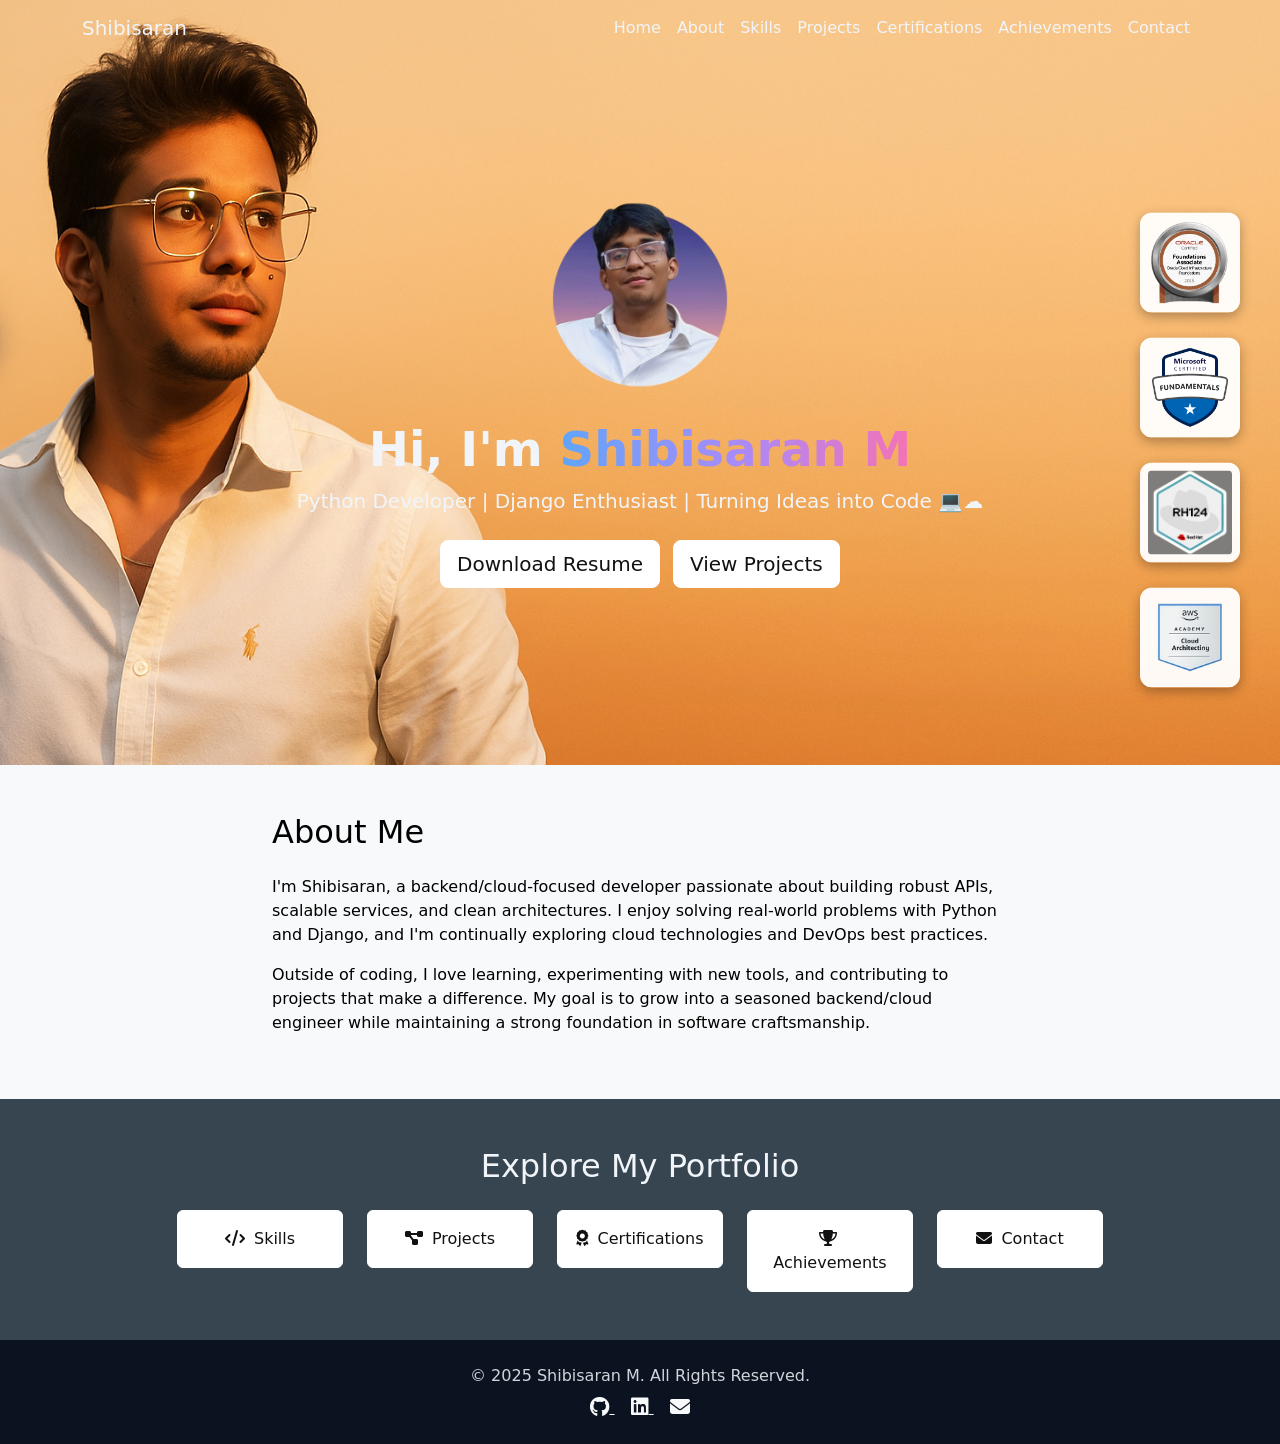
<file: index.html>
<!doctype html>
<html lang="en">
  <head>
    <meta charset="utf-8">
    <meta name="viewport" content="width=device-width, initial-scale=1">
    <meta name="description" content="Shibisaran M - Python Developer | Django Enthusiast | Portfolio">
    <meta property="og:title" content="Shibisaran | Portfolio">
    <meta property="og:description" content="Python Developer | Django Enthusiast | Turning Ideas into Code">
    <title>Shibisaran | Portfolio - Home</title>
    <link rel="icon" type="image/png" href="images/favicon.png">
    <link href="https://cdn.jsdelivr.net/npm/bootstrap@5.3.3/dist/css/bootstrap.min.css" rel="stylesheet">
    <link rel="stylesheet" href="https://cdnjs.cloudflare.com/ajax/libs/font-awesome/6.6.0/css/all.min.css">
    <link rel="stylesheet" href="css/style.css">
  </head>
  <body>
    <nav class="navbar navbar-expand-lg navbar-dark navbar-transparent fixed-top">
      <div class="container">
        <a class="navbar-brand" href="index.html">Shibisaran</a>
        <button class="navbar-toggler" type="button" data-bs-toggle="collapse" data-bs-target="#navbarNav">
          <span class="navbar-toggler-icon"></span>
        </button>
        <div class="collapse navbar-collapse" id="navbarNav">
          <ul class="navbar-nav ms-auto">
            <li class="nav-item"><a class="nav-link" href="index.html">Home</a></li>
            <li class="nav-item"><a class="nav-link" href="index.html#about">About</a></li>
            <li class="nav-item"><a class="nav-link" href="skills.html">Skills</a></li>
            <li class="nav-item"><a class="nav-link" href="projects.html">Projects</a></li>
            <li class="nav-item"><a class="nav-link" href="certifications.html">Certifications</a></li>
            <li class="nav-item"><a class="nav-link" href="achievements.html">Achievements</a></li>
            <li class="nav-item"><a class="nav-link" href="contact.html">Contact</a></li>
          </ul>
        </div>
      </div>
    </nav>

    <main>
      <!-- Floating Certification Images in Right Side - Zigzag Pattern -->
      <div class="floating-certifications">
        <div class="floating-cert-item floating-cert-1">
          <img src="images/cert-oci.png" alt="OCI" class="floating-cert-img" title="OCI - Oracle">
        </div>
        <div class="floating-cert-item floating-cert-2">
          <img src="images/cert-azure.png" alt="Azure AI-900" class="floating-cert-img" title="Azure AI-900 - Microsoft">
        </div>
        <div class="floating-cert-item floating-cert-3">
          <img src="images/cert-redhat.png" alt="Red Hat RH124" class="floating-cert-img" title="Red Hat RH124 - Red Hat">
        </div>
        <div class="floating-cert-item floating-cert-4">
          <img src="images/cert-aws.png" alt="AWS Cloud Migration" class="floating-cert-img" title="AWS Cloud Migration - AWS">
        </div>
      </div>

      <section class="hero-section d-flex align-items-center">
        <div class="container text-center">
          <img src="images/profile.png" alt="Profile" class="profile-pic mb-4">
          <h1 class="display-5 fw-bold">Hi, I'm <span class="gradient-text">Shibisaran M</span></h1>
          <p class="lead">Python Developer | Django Enthusiast | Turning Ideas into Code 💻☁️</p>
          <div class="mt-4">
            <a href="images/Shibisaran_Resume.pdf" class="btn btn-primary btn-lg me-2" download>Download Resume</a>
            <a href="projects.html" class="btn btn-outline-light btn-lg">View Projects</a>
          </div>
        </div>
      </section>

      <section id="about" class="py-5 bg-light section-fade in-view">
        <div class="container">
          <div class="row justify-content-center">
            <div class="col-lg-8">
              <h2 class="mb-4">About Me</h2>
              <p>
                I'm Shibisaran, a backend/cloud-focused developer passionate about building robust APIs,
                scalable services, and clean architectures. I enjoy solving real-world problems with
                Python and Django, and I'm continually exploring cloud technologies and DevOps
                best practices.
              </p>
              <p>
                Outside of coding, I love learning, experimenting with new tools, and contributing to
                projects that make a difference. My goal is to grow into a seasoned backend/cloud
                engineer while maintaining a strong foundation in software craftsmanship.
              </p>
            </div>
          </div>
        </div>
      </section>

      <section class="py-5 explore-links">
        <div class="container">
          <h2 class="mb-4 text-center">Explore My Portfolio</h2>
          <div class="row g-3 g-md-4 justify-content-center text-center">
            <div class="col-6 col-md-4 col-lg-2">
              <a href="skills.html" class="btn w-100 btn-outline-primary py-3">
                <i class="fa-solid fa-code me-1"></i> Skills
              </a>
            </div>
            <div class="col-6 col-md-4 col-lg-2">
              <a href="projects.html" class="btn w-100 btn-outline-primary py-3">
                <i class="fa-solid fa-diagram-project me-1"></i> Projects
              </a>
            </div>
            <div class="col-6 col-md-4 col-lg-2">
              <a href="certifications.html" class="btn w-100 btn-outline-primary py-3">
                <i class="fa-solid fa-award me-1"></i> Certifications
              </a>
            </div>
            <div class="col-6 col-md-4 col-lg-2">
              <a href="achievements.html" class="btn w-100 btn-outline-primary py-3">
                <i class="fa-solid fa-trophy me-1"></i> Achievements
              </a>
            </div>
            <div class="col-6 col-md-4 col-lg-2">
              <a href="contact.html" class="btn w-100 btn-outline-primary py-3">
                <i class="fa-solid fa-envelope me-1"></i> Contact
              </a>
            </div>
          </div>
        </div>
      </section>
    </main>

    <footer class="py-4">
      <div class="container text-center">
        <p class="mb-2">© 2025 Shibisaran M. All Rights Reserved.</p>
        <div class="social-links">
          <a href="https://github.com/Shibisaran" target="_blank" rel="noopener" class="text-light me-3">
            <i class="fab fa-github fa-lg"></i>
          </a>
          <a href="https://www.linkedin.com/in/shibisaran-m-035492213/" target="_blank" rel="noopener" class="text-light me-3">
            <i class="fab fa-linkedin fa-lg"></i>
          </a>
          <a href="mailto:shibisaran1@gmail.com" class="text-light">
            <i class="fas fa-envelope fa-lg"></i>
          </a>
        </div>
      </div>
    </footer>

    <button class="back-to-top btn btn-primary" id="backToTop" aria-label="Back to top">
      <i class="fas fa-arrow-up"></i>
    </button>

    <script src="https://cdn.jsdelivr.net/npm/bootstrap@5.3.3/dist/js/bootstrap.bundle.min.js"></script>
    <script src="js/main.js"></script>
  </body>
</html>
</file>
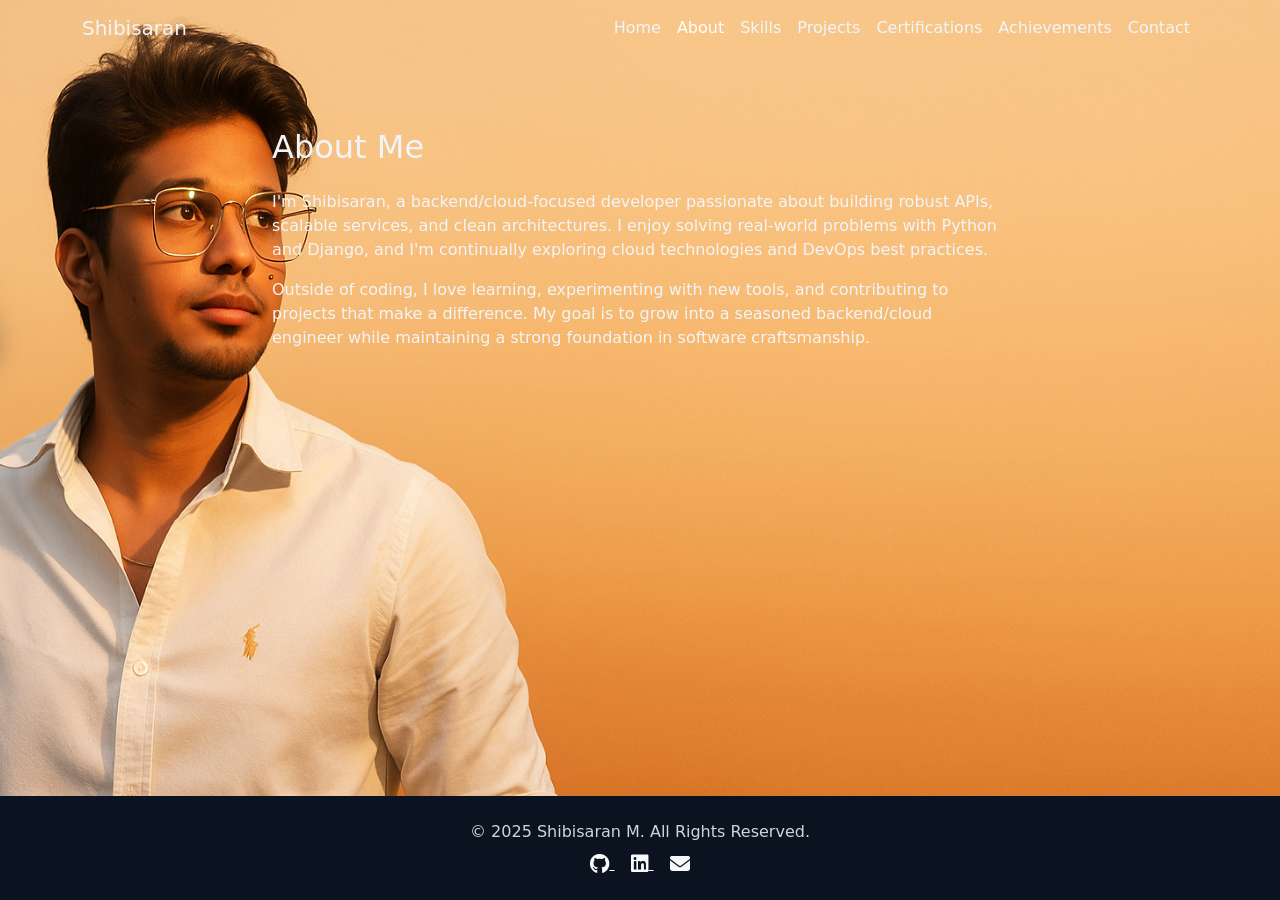
<file: about.html>
<!doctype html>
<html lang="en">
  <head>
    <meta charset="utf-8">
    <meta name="viewport" content="width=device-width, initial-scale=1">
    <title>Shibisaran | Portfolio - About</title>
    <link rel="icon" type="image/png" href="images/favicon.png">
    <link href="https://cdn.jsdelivr.net/npm/bootstrap@5.3.3/dist/css/bootstrap.min.css" rel="stylesheet">
    <link rel="stylesheet" href="https://cdnjs.cloudflare.com/ajax/libs/font-awesome/6.6.0/css/all.min.css">
    <link rel="stylesheet" href="css/style.css">
  </head>
  <body>
    <nav class="navbar navbar-expand-lg navbar-dark navbar-transparent fixed-top">
      <div class="container">
        <a class="navbar-brand" href="index.html">Shibisaran</a>
        <button class="navbar-toggler" type="button" data-bs-toggle="collapse" data-bs-target="#navbarNav">
          <span class="navbar-toggler-icon"></span>
        </button>
        <div class="collapse navbar-collapse" id="navbarNav">
          <ul class="navbar-nav ms-auto">
            <li class="nav-item"><a class="nav-link" href="index.html">Home</a></li>
            <li class="nav-item"><a class="nav-link active" href="about.html">About</a></li>
            <li class="nav-item"><a class="nav-link" href="skills.html">Skills</a></li>
            <li class="nav-item"><a class="nav-link" href="projects.html">Projects</a></li>
            <li class="nav-item"><a class="nav-link" href="certifications.html">Certifications</a></li>
            <li class="nav-item"><a class="nav-link" href="achievements.html">Achievements</a></li>
            <li class="nav-item"><a class="nav-link" href="contact.html">Contact</a></li>
          </ul>
        </div>
      </div>
    </nav>

    <main>
      <div class="container py-5" style="margin-top: 80px;">
        <div class="row justify-content-center">
          <div class="col-lg-8">
            <h2 class="mb-4">About Me</h2>
            <p>
              I'm Shibisaran, a backend/cloud-focused developer passionate about building robust APIs,
              scalable services, and clean architectures. I enjoy solving real-world problems with Python
              and Django, and I'm continually exploring cloud technologies and DevOps best practices.
            </p>
            <p>
              Outside of coding, I love learning, experimenting with new tools, and contributing to
              projects that make a difference. My goal is to grow into a seasoned backend/cloud engineer
              while maintaining a strong foundation in software craftsmanship.
            </p>
          </div>
        </div>
      </div>
    </main>

    <footer class="py-4">
      <div class="container text-center">
        <p class="mb-2">© 2025 Shibisaran M. All Rights Reserved.</p>
        <div class="social-links">
          <a href="https://github.com/Shibisaran" target="_blank" rel="noopener" class="text-light me-3">
            <i class="fab fa-github fa-lg"></i>
          </a>
          <a href="https://www.linkedin.com/in/shibisaran-m-035492213/" target="_blank" rel="noopener" class="text-light me-3">
            <i class="fab fa-linkedin fa-lg"></i>
          </a>
          <a href="mailto:shibisaran1@gmail.com" class="text-light">
            <i class="fas fa-envelope fa-lg"></i>
          </a>
        </div>
      </div>
    </footer>

    <button class="back-to-top btn btn-primary" id="backToTop" aria-label="Back to top">
      <i class="fas fa-arrow-up"></i>
    </button>

    <script src="https://cdn.jsdelivr.net/npm/bootstrap@5.3.3/dist/js/bootstrap.bundle.min.js"></script>
    <script src="js/main.js"></script>
  </body>
</html>
</file>
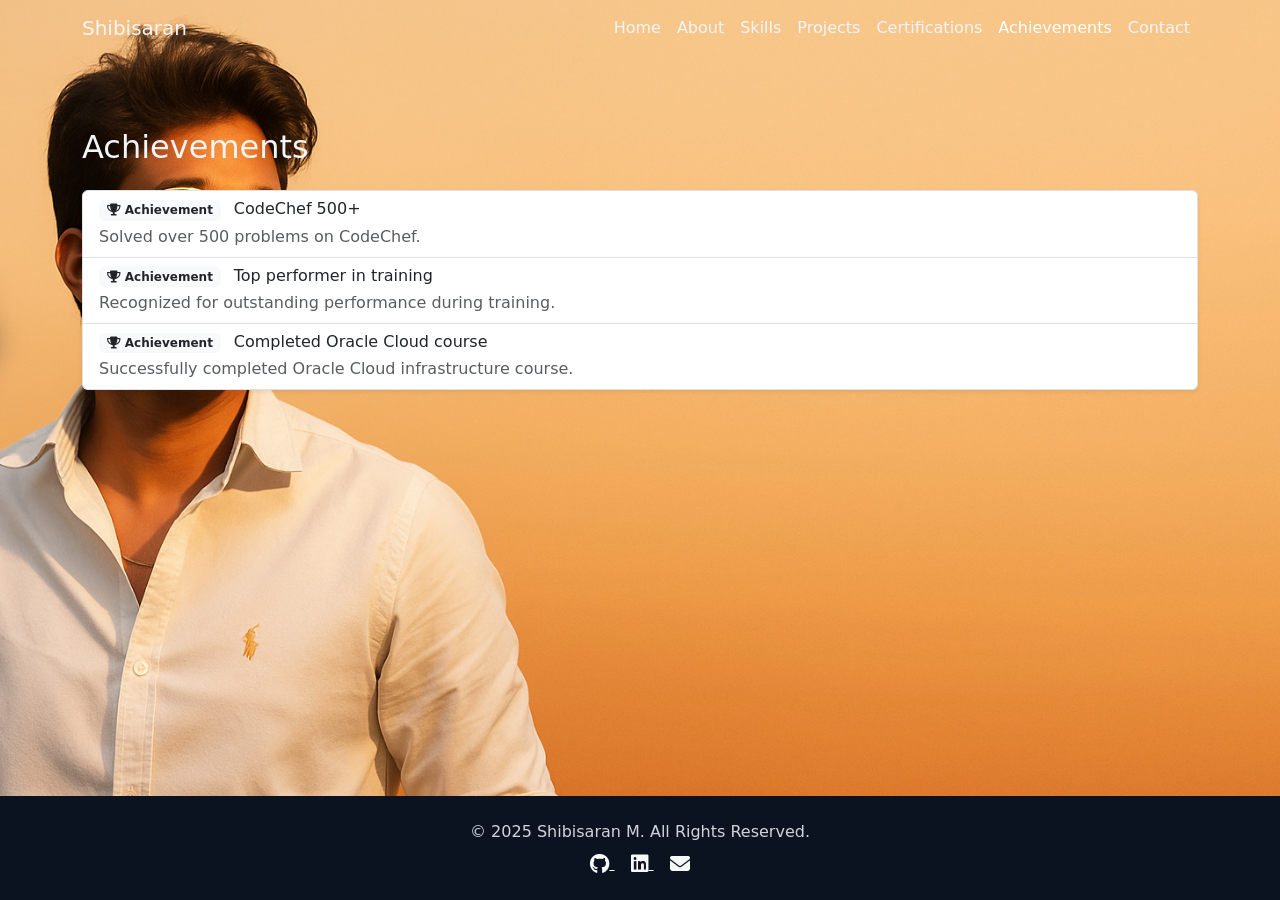
<file: achievements.html>
<!doctype html>
<html lang="en">
  <head>
    <meta charset="utf-8">
    <meta name="viewport" content="width=device-width, initial-scale=1">
    <title>Shibisaran | Portfolio - Achievements</title>
    <link rel="icon" type="image/png" href="images/favicon.png">
    <link href="https://cdn.jsdelivr.net/npm/bootstrap@5.3.3/dist/css/bootstrap.min.css" rel="stylesheet">
    <link rel="stylesheet" href="https://cdnjs.cloudflare.com/ajax/libs/font-awesome/6.6.0/css/all.min.css">
    <link rel="stylesheet" href="css/style.css">
  </head>
  <body>
    <nav class="navbar navbar-expand-lg navbar-dark navbar-transparent fixed-top">
      <div class="container">
        <a class="navbar-brand" href="index.html">Shibisaran</a>
        <button class="navbar-toggler" type="button" data-bs-toggle="collapse" data-bs-target="#navbarNav">
          <span class="navbar-toggler-icon"></span>
        </button>
        <div class="collapse navbar-collapse" id="navbarNav">
          <ul class="navbar-nav ms-auto">
            <li class="nav-item"><a class="nav-link" href="index.html">Home</a></li>
            <li class="nav-item"><a class="nav-link" href="about.html">About</a></li>
            <li class="nav-item"><a class="nav-link" href="skills.html">Skills</a></li>
            <li class="nav-item"><a class="nav-link" href="projects.html">Projects</a></li>
            <li class="nav-item"><a class="nav-link" href="certifications.html">Certifications</a></li>
            <li class="nav-item"><a class="nav-link active" href="achievements.html">Achievements</a></li>
            <li class="nav-item"><a class="nav-link" href="contact.html">Contact</a></li>
          </ul>
        </div>
      </div>
    </nav>

    <main>
      <div class="container py-5" style="margin-top: 80px;">
        <h2 class="mb-4">Achievements</h2>
        <ul class="list-group shadow-sm">
          <li class="list-group-item">
            <h6 class="mb-1">
              <span class="badge bg-light text-dark me-2"><i class="fa-solid fa-trophy me-1"></i>Achievement</span>
              CodeChef 500+
            </h6>
            <p class="mb-0 text-muted">Solved over 500 problems on CodeChef.</p>
          </li>
          <li class="list-group-item">
            <h6 class="mb-1">
              <span class="badge bg-light text-dark me-2"><i class="fa-solid fa-trophy me-1"></i>Achievement</span>
              Top performer in training
            </h6>
            <p class="mb-0 text-muted">Recognized for outstanding performance during training.</p>
          </li>
          <li class="list-group-item">
            <h6 class="mb-1">
              <span class="badge bg-light text-dark me-2"><i class="fa-solid fa-trophy me-1"></i>Achievement</span>
              Completed Oracle Cloud course
            </h6>
            <p class="mb-0 text-muted">Successfully completed Oracle Cloud infrastructure course.</p>
          </li>
        </ul>
      </div>
    </main>

    <footer class="py-4">
      <div class="container text-center">
        <p class="mb-2">© 2025 Shibisaran M. All Rights Reserved.</p>
        <div class="social-links">
          <a href="https://github.com/Shibisaran" target="_blank" rel="noopener" class="text-light me-3">
            <i class="fab fa-github fa-lg"></i>
          </a>
          <a href="https://www.linkedin.com/in/shibisaran-m-035492213/" target="_blank" rel="noopener" class="text-light me-3">
            <i class="fab fa-linkedin fa-lg"></i>
          </a>
          <a href="mailto:shibisaran1@gmail.com" class="text-light">
            <i class="fas fa-envelope fa-lg"></i>
          </a>
        </div>
      </div>
    </footer>

    <button class="back-to-top btn btn-primary" id="backToTop" aria-label="Back to top">
      <i class="fas fa-arrow-up"></i>
    </button>

    <script src="https://cdn.jsdelivr.net/npm/bootstrap@5.3.3/dist/js/bootstrap.bundle.min.js"></script>
    <script src="js/main.js"></script>
  </body>
</html>
</file>
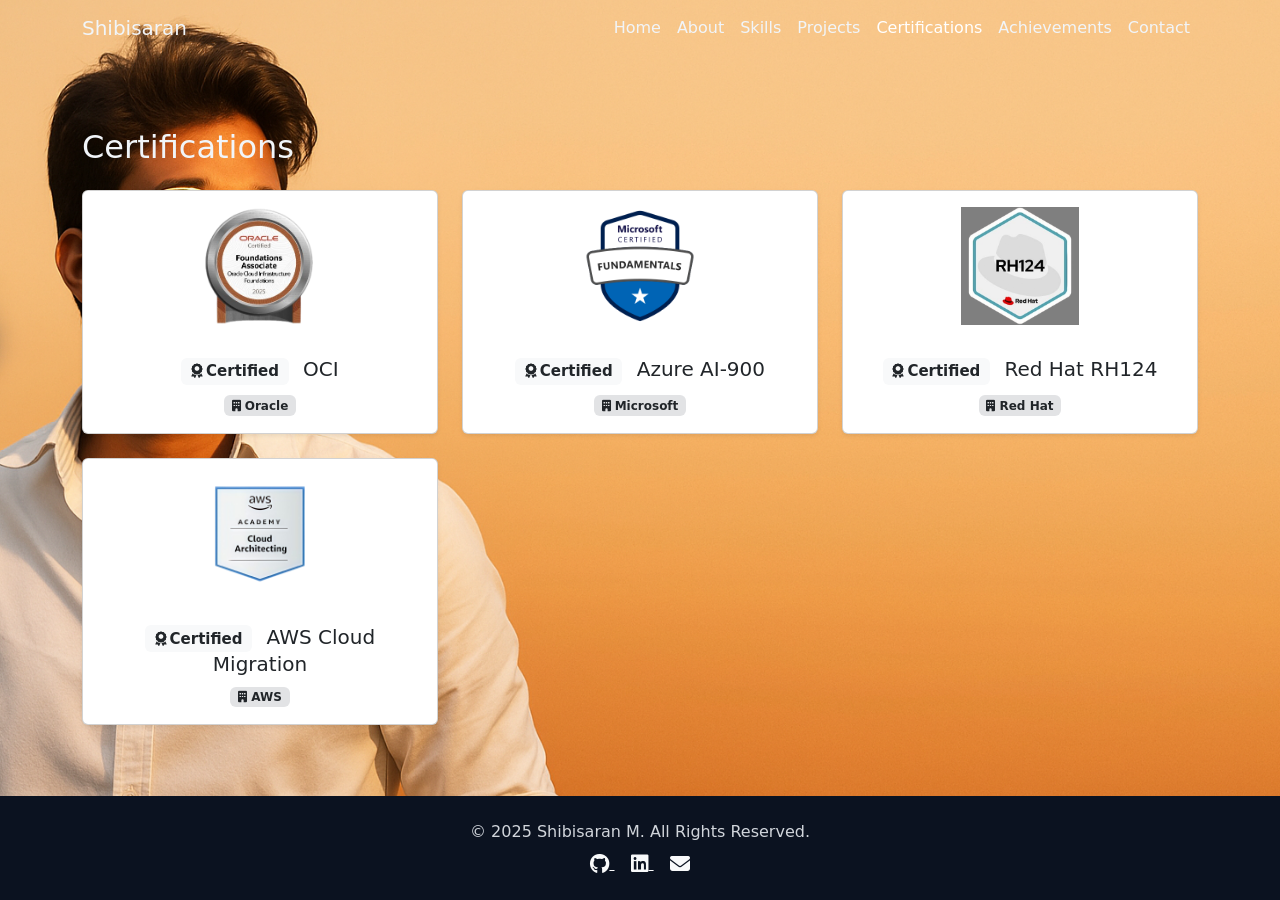
<file: certifications.html>
<!doctype html>
<html lang="en">
  <head>
    <meta charset="utf-8">
    <meta name="viewport" content="width=device-width, initial-scale=1">
    <title>Shibisaran | Portfolio - Certifications</title>
    <link rel="icon" type="image/png" href="images/favicon.png">
    <link href="https://cdn.jsdelivr.net/npm/bootstrap@5.3.3/dist/css/bootstrap.min.css" rel="stylesheet">
    <link rel="stylesheet" href="https://cdnjs.cloudflare.com/ajax/libs/font-awesome/6.6.0/css/all.min.css">
    <link rel="stylesheet" href="css/style.css">
  </head>
  <body>
    <nav class="navbar navbar-expand-lg navbar-dark navbar-transparent fixed-top">
      <div class="container">
        <a class="navbar-brand" href="index.html">Shibisaran</a>
        <button class="navbar-toggler" type="button" data-bs-toggle="collapse" data-bs-target="#navbarNav">
          <span class="navbar-toggler-icon"></span>
        </button>
        <div class="collapse navbar-collapse" id="navbarNav">
          <ul class="navbar-nav ms-auto">
            <li class="nav-item"><a class="nav-link" href="index.html">Home</a></li>
            <li class="nav-item"><a class="nav-link" href="about.html">About</a></li>
            <li class="nav-item"><a class="nav-link" href="skills.html">Skills</a></li>
            <li class="nav-item"><a class="nav-link" href="projects.html">Projects</a></li>
            <li class="nav-item"><a class="nav-link active" href="certifications.html">Certifications</a></li>
            <li class="nav-item"><a class="nav-link" href="achievements.html">Achievements</a></li>
            <li class="nav-item"><a class="nav-link" href="contact.html">Contact</a></li>
          </ul>
        </div>
      </div>
    </nav>

    <main>
      <div class="container py-5" style="margin-top: 80px;">
        <h2 class="mb-4">Certifications</h2>
        <div class="row g-4">
          <div class="col-sm-6 col-lg-4">
            <div class="card h-100 shadow-sm text-center">
              <img src="images/cert-oci.png" class="card-img-top p-3 cert-image" alt="OCI">
              <div class="card-body">
                <h5 class="card-title">
                  <span class="badge bg-light text-dark me-2"><i class="fa-solid fa-award me-1"></i>Certified</span>
                  OCI
                </h5>
                <p class="card-text text-muted">
                  <span class="badge bg-secondary-subtle text-dark"><i class="fa-solid fa-building me-1"></i>Oracle</span>
                </p>
              </div>
            </div>
          </div>
          <div class="col-sm-6 col-lg-4">
            <div class="card h-100 shadow-sm text-center">
              <img src="images/cert-azure.png" class="card-img-top p-3 cert-image" alt="Azure AI-900">
              <div class="card-body">
                <h5 class="card-title">
                  <span class="badge bg-light text-dark me-2"><i class="fa-solid fa-award me-1"></i>Certified</span>
                  Azure AI-900
                </h5>
                <p class="card-text text-muted">
                  <span class="badge bg-secondary-subtle text-dark"><i class="fa-solid fa-building me-1"></i>Microsoft</span>
                </p>
              </div>
            </div>
          </div>
          <div class="col-sm-6 col-lg-4">
            <div class="card h-100 shadow-sm text-center">
              <img src="images/cert-redhat.png" class="card-img-top p-3 cert-image" alt="Red Hat RH124">
              <div class="card-body">
                <h5 class="card-title">
                  <span class="badge bg-light text-dark me-2"><i class="fa-solid fa-award me-1"></i>Certified</span>
                  Red Hat RH124
                </h5>
                <p class="card-text text-muted">
                  <span class="badge bg-secondary-subtle text-dark"><i class="fa-solid fa-building me-1"></i>Red Hat</span>
                </p>
              </div>
            </div>
          </div>
          <div class="col-sm-6 col-lg-4">
            <div class="card h-100 shadow-sm text-center">
              <img src="images/cert-aws.png" class="card-img-top p-3 cert-image" alt="AWS Cloud Migration">
              <div class="card-body">
                <h5 class="card-title">
                  <span class="badge bg-light text-dark me-2"><i class="fa-solid fa-award me-1"></i>Certified</span>
                  AWS Cloud Migration
                </h5>
                <p class="card-text text-muted">
                  <span class="badge bg-secondary-subtle text-dark"><i class="fa-solid fa-building me-1"></i>AWS</span>
                </p>
              </div>
            </div>
          </div>
        </div>
      </div>
    </main>

    <footer class="py-4">
      <div class="container text-center">
        <p class="mb-2">© 2025 Shibisaran M. All Rights Reserved.</p>
        <div class="social-links">
          <a href="https://github.com/Shibisaran" target="_blank" rel="noopener" class="text-light me-3">
            <i class="fab fa-github fa-lg"></i>
          </a>
          <a href="https://www.linkedin.com/in/shibisaran-m-035492213/" target="_blank" rel="noopener" class="text-light me-3">
            <i class="fab fa-linkedin fa-lg"></i>
          </a>
          <a href="mailto:shibisaran1@gmail.com" class="text-light">
            <i class="fas fa-envelope fa-lg"></i>
          </a>
        </div>
      </div>
    </footer>

    <button class="back-to-top btn btn-primary" id="backToTop" aria-label="Back to top">
      <i class="fas fa-arrow-up"></i>
    </button>

    <script src="https://cdn.jsdelivr.net/npm/bootstrap@5.3.3/dist/js/bootstrap.bundle.min.js"></script>
    <script src="js/main.js"></script>
  </body>
</html>
</file>
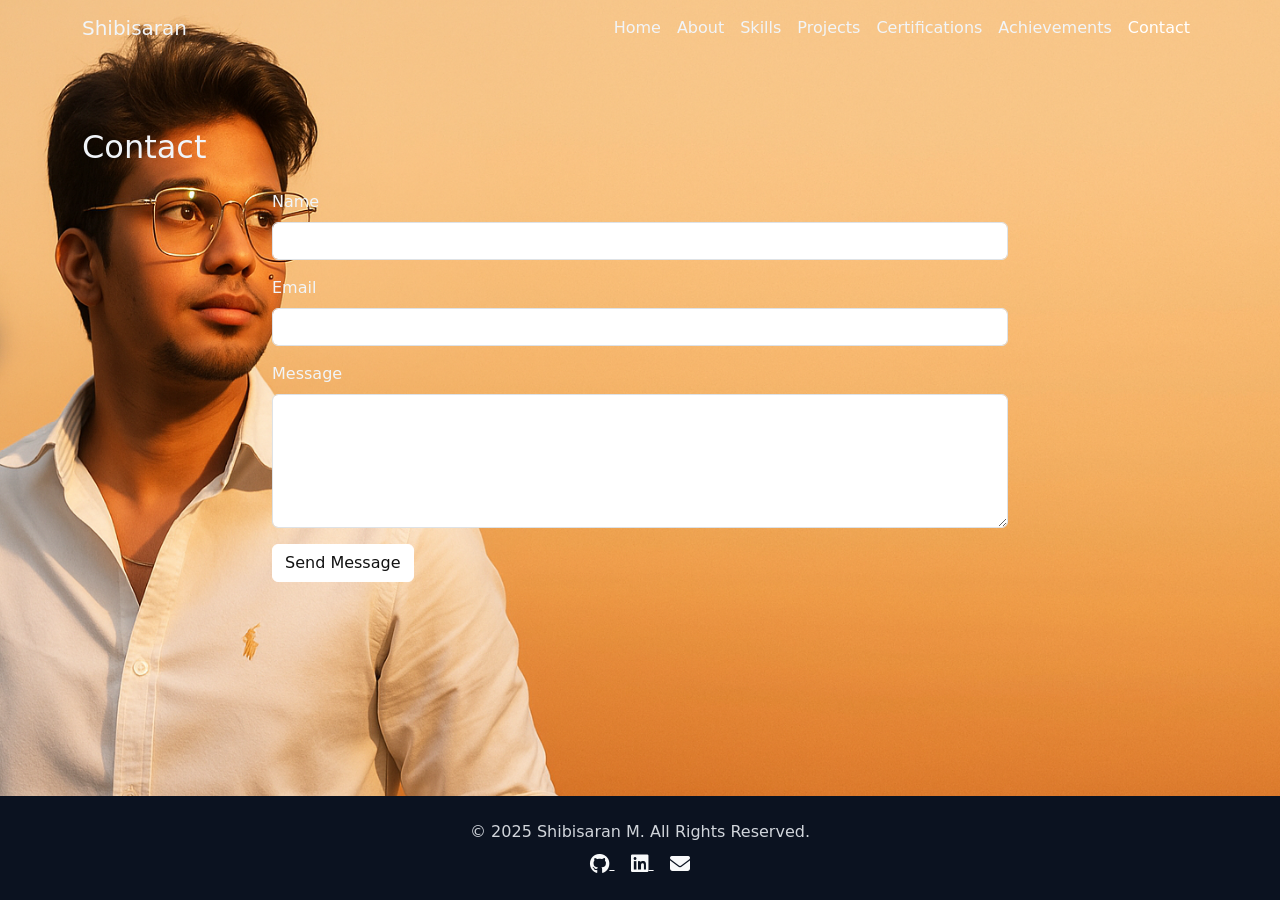
<file: contact.html>
<!doctype html>
<html lang="en">
  <head>
    <meta charset="utf-8">
    <meta name="viewport" content="width=device-width, initial-scale=1">
    <title>Shibisaran | Portfolio - Contact</title>
    <link rel="icon" type="image/png" href="images/favicon.png">
    <link href="https://cdn.jsdelivr.net/npm/bootstrap@5.3.3/dist/css/bootstrap.min.css" rel="stylesheet">
    <link rel="stylesheet" href="https://cdnjs.cloudflare.com/ajax/libs/font-awesome/6.6.0/css/all.min.css">
    <link rel="stylesheet" href="css/style.css">
  </head>
  <body>
    <nav class="navbar navbar-expand-lg navbar-dark navbar-transparent fixed-top">
      <div class="container">
        <a class="navbar-brand" href="index.html">Shibisaran</a>
        <button class="navbar-toggler" type="button" data-bs-toggle="collapse" data-bs-target="#navbarNav">
          <span class="navbar-toggler-icon"></span>
        </button>
        <div class="collapse navbar-collapse" id="navbarNav">
          <ul class="navbar-nav ms-auto">
            <li class="nav-item"><a class="nav-link" href="index.html">Home</a></li>
            <li class="nav-item"><a class="nav-link" href="about.html">About</a></li>
            <li class="nav-item"><a class="nav-link" href="skills.html">Skills</a></li>
            <li class="nav-item"><a class="nav-link" href="projects.html">Projects</a></li>
            <li class="nav-item"><a class="nav-link" href="certifications.html">Certifications</a></li>
            <li class="nav-item"><a class="nav-link" href="achievements.html">Achievements</a></li>
            <li class="nav-item"><a class="nav-link active" href="contact.html">Contact</a></li>
          </ul>
        </div>
      </div>
    </nav>

    <main>
      <div class="container py-5" style="margin-top: 80px;">
        <h2 class="mb-4">Contact</h2>
        <div id="contactAlert" class="alert alert-success alert-dismissible fade show d-none" role="alert">
          <strong>Success!</strong> Your message has been sent. I'll get back to you soon!
          <button type="button" class="btn-close" data-bs-dismiss="alert" aria-label="Close"></button>
        </div>
        <div class="row justify-content-center">
          <div class="col-lg-8">
            <form id="contactForm" novalidate>
              <div class="mb-3">
                <label for="name" class="form-label">Name</label>
                <input type="text" class="form-control" id="name" name="name" required>
                <div class="invalid-feedback">Please provide your name.</div>
              </div>
              <div class="mb-3">
                <label for="email" class="form-label">Email</label>
                <input type="email" class="form-control" id="email" name="email" required>
                <div class="invalid-feedback">Please provide a valid email.</div>
              </div>
              <div class="mb-3">
                <label for="message" class="form-label">Message</label>
                <textarea class="form-control" id="message" name="message" rows="5" required></textarea>
                <div class="invalid-feedback">Please provide a message.</div>
              </div>
              <button type="submit" class="btn btn-primary">Send Message</button>
            </form>
          </div>
        </div>
      </div>
    </main>

    <footer class="py-4">
      <div class="container text-center">
        <p class="mb-2">© 2025 Shibisaran M. All Rights Reserved.</p>
        <div class="social-links">
          <a href="https://github.com/Shibisaran" target="_blank" rel="noopener" class="text-light me-3">
            <i class="fab fa-github fa-lg"></i>
          </a>
          <a href="https://www.linkedin.com/in/shibisaran-m-035492213/" target="_blank" rel="noopener" class="text-light me-3">
            <i class="fab fa-linkedin fa-lg"></i>
          </a>
          <a href="mailto:shibisaran1@gmail.com" class="text-light">
            <i class="fas fa-envelope fa-lg"></i>
          </a>
        </div>
      </div>
    </footer>

    <button class="back-to-top btn btn-primary" id="backToTop" aria-label="Back to top">
      <i class="fas fa-arrow-up"></i>
    </button>

    <script src="https://cdn.jsdelivr.net/npm/bootstrap@5.3.3/dist/js/bootstrap.bundle.min.js"></script>
    <script src="js/main.js"></script>
    <script src="https://cdn.emailjs.com/sdk/3.2.0/email.min.js"></script>
    <script>
        // Initialize EmailJS
        emailjs.init("jwGPgR9aGAbXTdxAf"); // 🔥 replace with your actual PUBLIC KEY
      
        document.getElementById('contactForm').addEventListener('submit', function(e) {
          e.preventDefault();
      
          const form = this;
          if (!form.checkValidity()) {
            form.classList.add('was-validated');
            return;
          }
      
          // Send email using EmailJS
          emailjs.send("service_qwbfi11", "template_a97b97b", {
            from_name: document.getElementById('name').value,
            reply_to: document.getElementById('email').value,
            message: document.getElementById('message').value
          })
          .then(() => {
            // Show success alert
            document.getElementById('contactAlert').classList.remove('d-none');
      
            // Reset form
            form.reset();
            form.classList.remove('was-validated');
      
            // Scroll to top
            window.scrollTo({ top: 0, behavior: 'smooth' });
          })
          .catch((error) => {
            alert("❌ Failed to send email.\nError: " + JSON.stringify(error));
          });
        });
      </script>
      
  </body>
</html>
</file>
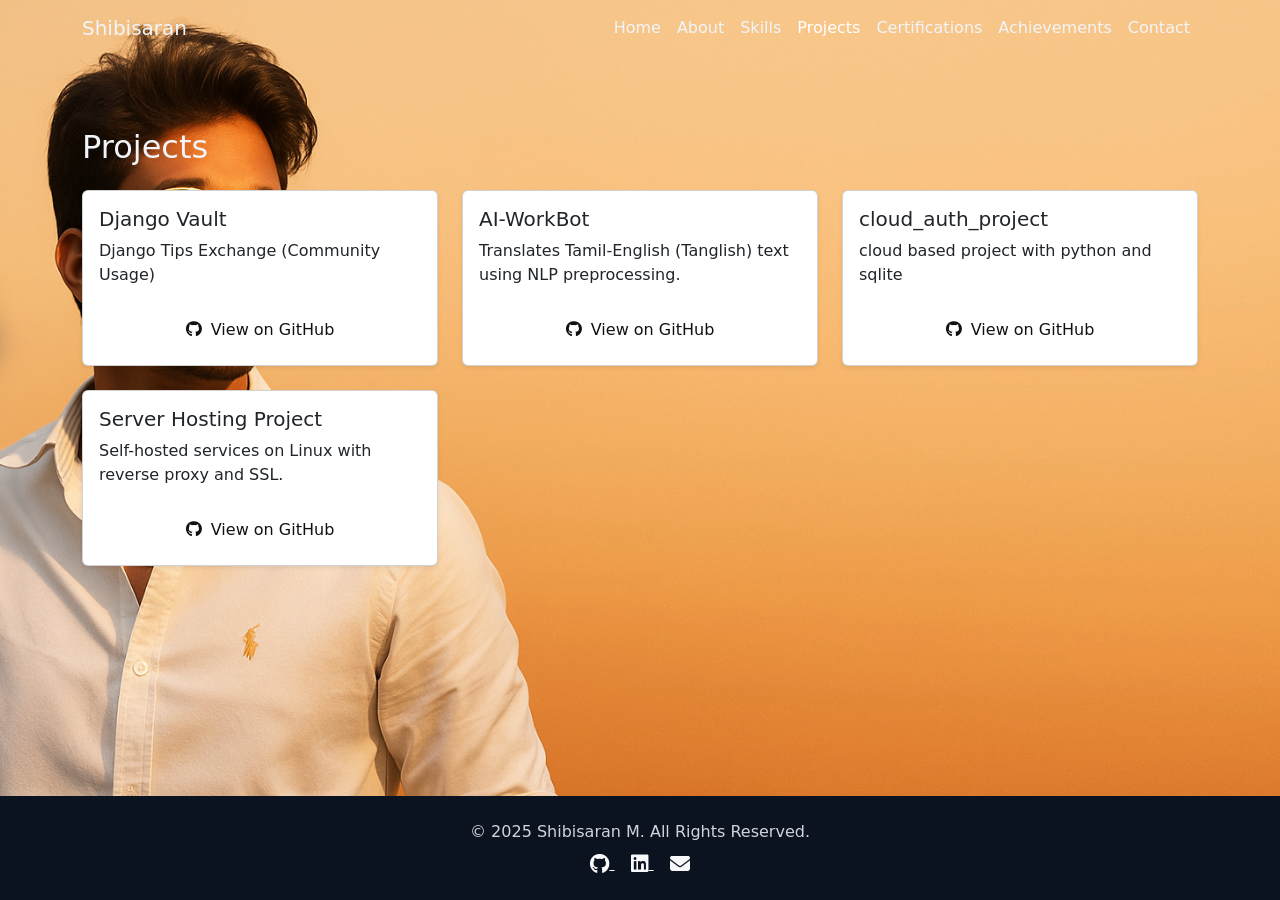
<file: projects.html>
<!doctype html>
<html lang="en">
  <head>
    <meta charset="utf-8">
    <meta name="viewport" content="width=device-width, initial-scale=1">
    <title>Shibisaran | Portfolio - Projects</title>
    <link rel="icon" type="image/png" href="images/favicon.png">
    <link href="https://cdn.jsdelivr.net/npm/bootstrap@5.3.3/dist/css/bootstrap.min.css" rel="stylesheet">
    <link rel="stylesheet" href="https://cdnjs.cloudflare.com/ajax/libs/font-awesome/6.6.0/css/all.min.css">
    <link rel="stylesheet" href="css/style.css">
  </head>
  <body>
    <nav class="navbar navbar-expand-lg navbar-dark navbar-transparent fixed-top">
      <div class="container">
        <a class="navbar-brand" href="index.html">Shibisaran</a>
        <button class="navbar-toggler" type="button" data-bs-toggle="collapse" data-bs-target="#navbarNav">
          <span class="navbar-toggler-icon"></span>
        </button>
        <div class="collapse navbar-collapse" id="navbarNav">
          <ul class="navbar-nav ms-auto">
            <li class="nav-item"><a class="nav-link" href="index.html">Home</a></li>
            <li class="nav-item"><a class="nav-link" href="about.html">About</a></li>
            <li class="nav-item"><a class="nav-link" href="skills.html">Skills</a></li>
            <li class="nav-item"><a class="nav-link active" href="projects.html">Projects</a></li>
            <li class="nav-item"><a class="nav-link" href="certifications.html">Certifications</a></li>
            <li class="nav-item"><a class="nav-link" href="achievements.html">Achievements</a></li>
            <li class="nav-item"><a class="nav-link" href="contact.html">Contact</a></li>
          </ul>
        </div>
      </div>
    </nav>

    <main>
      <div class="container py-5" style="margin-top: 80px;">
        <h2 class="mb-4">Projects</h2>
        <div class="row g-4">
          <div class="col-md-6 col-lg-4">
            <div class="card h-100 shadow-sm project-card">
              <div class="card-body d-flex flex-column">
                <h5 class="card-title">Django Vault</h5>
                <p class="card-text flex-grow-1">Django Tips Exchange (Community Usage)</p>
                <a href="https://github.com/Shibisaran/DjandoTips.git" class="btn btn-outline-primary mt-2" target="_blank" rel="noopener">
                  <i class="fab fa-github me-1"></i> View on GitHub
                </a>
              </div>
            </div>
          </div>
          <div class="col-md-6 col-lg-4">
            <div class="card h-100 shadow-sm project-card">
              <div class="card-body d-flex flex-column">
                <h5 class="card-title">AI-WorkBot</h5>
                <p class="card-text flex-grow-1">Translates Tamil-English (Tanglish) text using NLP preprocessing.</p>
                <a href="https://github.com/Shibisaran/Python_Projects.git" class="btn btn-outline-primary mt-2" target="_blank" rel="noopener">
                  <i class="fab fa-github me-1"></i> View on GitHub
                </a>
              </div>
            </div>
          </div>
          <div class="col-md-6 col-lg-4">
            <div class="card h-100 shadow-sm project-card">
              <div class="card-body d-flex flex-column">
                <h5 class="card-title">cloud_auth_project</h5>
                <p class="card-text flex-grow-1">cloud based project with python and sqlite</p>
                <a href="https://github.com/Shibisaran/cloud_auth_project.git" class="btn btn-outline-primary mt-2" target="_blank" rel="noopener">
                  <i class="fab fa-github me-1"></i> View on GitHub
                </a>
              </div>
            </div>
          </div>
          <div class="col-md-6 col-lg-4">
            <div class="card h-100 shadow-sm project-card">
              <div class="card-body d-flex flex-column">
                <h5 class="card-title">Server Hosting Project</h5>
                <p class="card-text flex-grow-1">Self-hosted services on Linux with reverse proxy and SSL.</p>
                <a href="https://github.com/Shibisaran/Linux.git" class="btn btn-outline-primary mt-2" target="_blank" rel="noopener">
                  <i class="fab fa-github me-1"></i> View on GitHub
                </a>
              </div>
            </div>
          </div>
        </div>
      </div>
    </main>

    <footer class="py-4">
      <div class="container text-center">
        <p class="mb-2">© 2025 Shibisaran M. All Rights Reserved.</p>
        <div class="social-links">
          <a href="https://github.com/Shibisaran" target="_blank" rel="noopener" class="text-light me-3">
            <i class="fab fa-github fa-lg"></i>
          </a>
          <a href="https://www.linkedin.com/in/shibisaran-m-035492213/" target="_blank" rel="noopener" class="text-light me-3">
            <i class="fab fa-linkedin fa-lg"></i>
          </a>
          <a href="mailto:shibisaran1@gmail.com" class="text-light">
            <i class="fas fa-envelope fa-lg"></i>
          </a>
        </div>
      </div>
    </footer>

    <button class="back-to-top btn btn-primary" id="backToTop" aria-label="Back to top">
      <i class="fas fa-arrow-up"></i>
    </button>

    <script src="https://cdn.jsdelivr.net/npm/bootstrap@5.3.3/dist/js/bootstrap.bundle.min.js"></script>
    <script src="js/main.js"></script>
  </body>
</html>
</file>
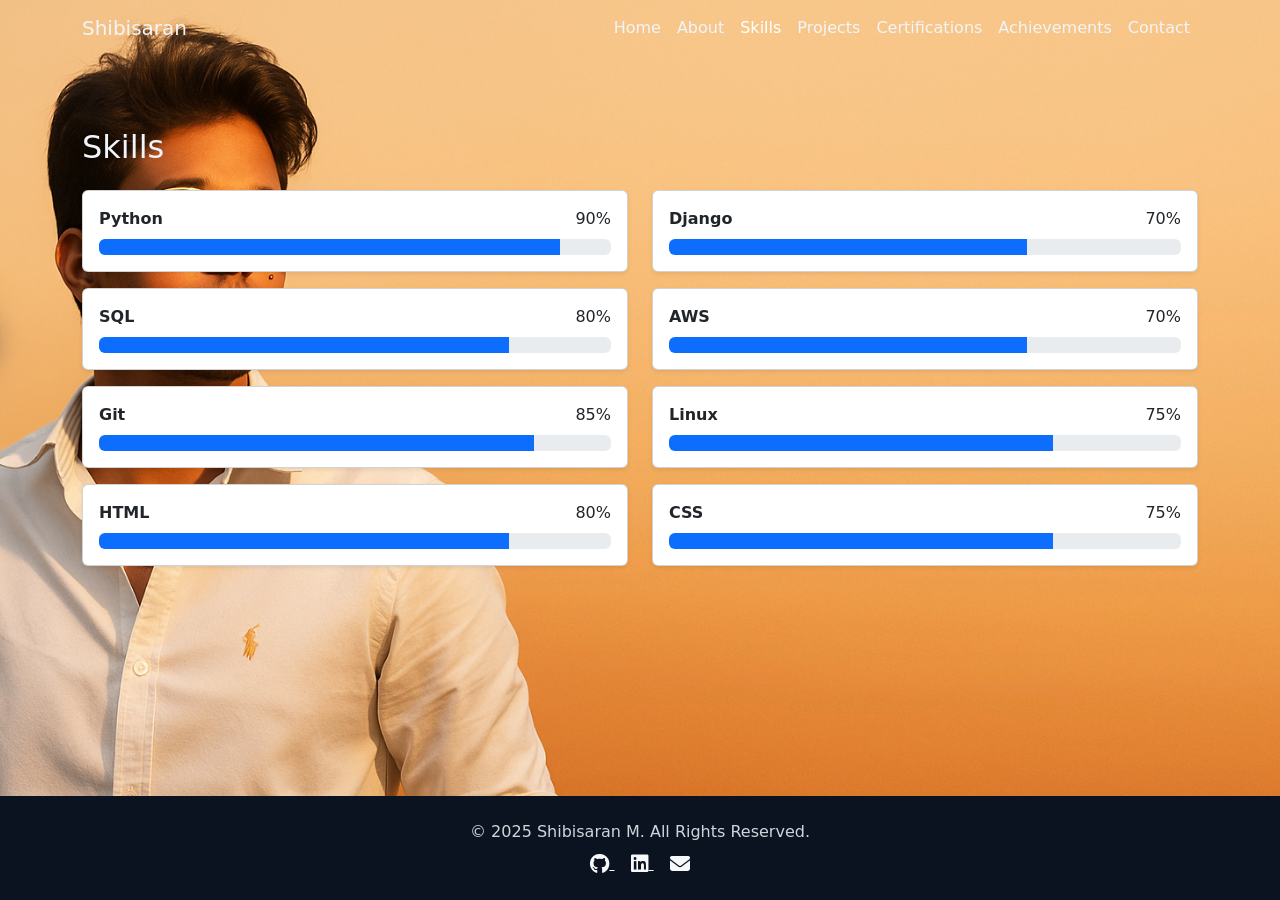
<file: skills.html>
<!doctype html>
<html lang="en">
  <head>
    <meta charset="utf-8">
    <meta name="viewport" content="width=device-width, initial-scale=1">
    <title>Shibisaran | Portfolio - Skills</title>
    <link rel="icon" type="image/png" href="images/favicon.png">
    <link href="https://cdn.jsdelivr.net/npm/bootstrap@5.3.3/dist/css/bootstrap.min.css" rel="stylesheet">
    <link rel="stylesheet" href="https://cdnjs.cloudflare.com/ajax/libs/font-awesome/6.6.0/css/all.min.css">
    <link rel="stylesheet" href="css/style.css">
  </head>
  <body>
    <nav class="navbar navbar-expand-lg navbar-dark navbar-transparent fixed-top">
      <div class="container">
        <a class="navbar-brand" href="index.html">Shibisaran</a>
        <button class="navbar-toggler" type="button" data-bs-toggle="collapse" data-bs-target="#navbarNav">
          <span class="navbar-toggler-icon"></span>
        </button>
        <div class="collapse navbar-collapse" id="navbarNav">
          <ul class="navbar-nav ms-auto">
            <li class="nav-item"><a class="nav-link" href="index.html">Home</a></li>
            <li class="nav-item"><a class="nav-link" href="about.html">About</a></li>
            <li class="nav-item"><a class="nav-link active" href="skills.html">Skills</a></li>
            <li class="nav-item"><a class="nav-link" href="projects.html">Projects</a></li>
            <li class="nav-item"><a class="nav-link" href="certifications.html">Certifications</a></li>
            <li class="nav-item"><a class="nav-link" href="achievements.html">Achievements</a></li>
            <li class="nav-item"><a class="nav-link" href="contact.html">Contact</a></li>
          </ul>
        </div>
      </div>
    </nav>

    <main>
      <div class="container py-5" style="margin-top: 80px;">
        <h2 class="mb-4">Skills</h2>
        <div class="row">
          <div class="col-md-6 mb-3">
            <div class="card shadow-sm">
              <div class="card-body">
                <div class="d-flex justify-content-between">
                  <strong>Python</strong>
                  <span>90%</span>
                </div>
                <div class="progress mt-2">
                  <div class="progress-bar" role="progressbar" style="width: 90%;" aria-valuenow="90" aria-valuemin="0" aria-valuemax="100"></div>
                </div>
              </div>
            </div>
          </div>
          <div class="col-md-6 mb-3">
            <div class="card shadow-sm">
              <div class="card-body">
                <div class="d-flex justify-content-between">
                  <strong>Django</strong>
                  <span>70%</span>
                </div>
                <div class="progress mt-2">
                  <div class="progress-bar" role="progressbar" style="width: 70%"70 aria-valuenow="70" aria-valuemin="0" aria-valuemax="100"></div>
                </div>
              </div>
            </div>
          </div>
          <div class="col-md-6 mb-3">
            <div class="card shadow-sm">
              <div class="card-body">
                <div class="d-flex justify-content-between">
                  <strong>SQL</strong>
                  <span>80%</span>
                </div>
                <div class="progress mt-2">
                  <div class="progress-bar" role="progressbar" style="width: 80%;" aria-valuenow="80" aria-valuemin="0" aria-valuemax="100"></div>
                </div>
              </div>
            </div>
          </div>
          <div class="col-md-6 mb-3">
            <div class="card shadow-sm">
              <div class="card-body">
                <div class="d-flex justify-content-between">
                  <strong>AWS</strong>
                  <span>70%</span>
                </div>
                <div class="progress mt-2">
                  <div class="progress-bar" role="progressbar" style="width: 70%;" aria-valuenow="70" aria-valuemin="0" aria-valuemax="100"></div>
                </div>
              </div>
            </div>
          </div>
          <div class="col-md-6 mb-3">
            <div class="card shadow-sm">
              <div class="card-body">
                <div class="d-flex justify-content-between">
                  <strong>Git</strong>
                  <span>85%</span>
                </div>
                <div class="progress mt-2">
                  <div class="progress-bar" role="progressbar" style="width: 85%;" aria-valuenow="85" aria-valuemin="0" aria-valuemax="100"></div>
                </div>
              </div>
            </div>
          </div>
          <div class="col-md-6 mb-3">
            <div class="card shadow-sm">
              <div class="card-body">
                <div class="d-flex justify-content-between">
                  <strong>Linux</strong>
                  <span>75%</span>
                </div>
                <div class="progress mt-2">
                  <div class="progress-bar" role="progressbar" style="width: 75%;" aria-valuenow="75" aria-valuemin="0" aria-valuemax="100"></div>
                </div>
              </div>
            </div>
          </div>
          <div class="col-md-6 mb-3">
            <div class="card shadow-sm">
              <div class="card-body">
                <div class="d-flex justify-content-between">
                  <strong>HTML</strong>
                  <span>80%</span>
                </div>
                <div class="progress mt-2">
                  <div class="progress-bar" role="progressbar" style="width: 80%;" aria-valuenow="80" aria-valuemin="0" aria-valuemax="100"></div>
                </div>
              </div>
            </div>
          </div>
          <div class="col-md-6 mb-3">
            <div class="card shadow-sm">
              <div class="card-body">
                <div class="d-flex justify-content-between">
                  <strong>CSS</strong>
                  <span>75%</span>
                </div>
                <div class="progress mt-2">
                  <div class="progress-bar" role="progressbar" style="width: 75%;" aria-valuenow="75" aria-valuemin="0" aria-valuemax="100"></div>
                </div>
              </div>
            </div>
          </div>
        </div>
      </div>
    </main>

    <footer class="py-4">
      <div class="container text-center">
        <p class="mb-2">© 2025 Shibisaran M. All Rights Reserved.</p>
        <div class="social-links">
          <a href="https://github.com/Shibisaran" target="_blank" rel="noopener" class="text-light me-3">
            <i class="fab fa-github fa-lg"></i>
          </a>
          <a href="https://www.linkedin.com/in/shibisaran-m-035492213/" target="_blank" rel="noopener" class="text-light me-3">
            <i class="fab fa-linkedin fa-lg"></i>
          </a>
          <a href="mailto:shibisaran1@gmail.com" class="text-light">
            <i class="fas fa-envelope fa-lg"></i>
          </a>
        </div>
      </div>
    </footer>

    <button class="back-to-top btn btn-primary" id="backToTop" aria-label="Back to top">
      <i class="fas fa-arrow-up"></i>
    </button>

    <script src="https://cdn.jsdelivr.net/npm/bootstrap@5.3.3/dist/js/bootstrap.bundle.min.js"></script>
    <script src="js/main.js"></script>
  </body>
</html>
</file>
<file: css/style.css>
:root {
  --bg-start: #0f2027;
  --bg-mid: #203a43;
  --bg-end: #2c5364;
  --accent: #0d6efd;
  --charcoal: #36454F;
  --contrast-text: #F1F5F9;
}

html, body {
  scroll-behavior: smooth;
  margin: 0; /* remove default top white strip */
  padding: 0;
  box-sizing: border-box;
  /* default background image for all pages - static background */
  background-image: url('../images/hero-bg.png');
  background-size: cover;
  background-position: center;
  background-repeat: no-repeat;
  background-attachment: fixed; /* static background that doesn't scroll */
  background-color: var(--charcoal);
  color: var(--contrast-text);
  min-height: 100vh; /* ensure full height coverage */
  display: flex;
  flex-direction: column;
}

body {
  flex: 1;
}


.hero-section, section {
  scroll-margin-top: 80px; /* offset for sticky navbar */
}

.bg-gradient {
  background: linear-gradient(135deg, var(--bg-start), var(--bg-mid), var(--bg-end));
}

.navbar-transparent {
  background-color: transparent !important;
  box-shadow: none !important;
  /* mirror hero/background behavior for consistency */
  background-image: url('../images/hero-bg.png');
  background-size: cover;
  background-position: center;
  background-repeat: no-repeat;
  background-attachment: fixed;
}

.navbar-transparent .nav-link,
.navbar-transparent .navbar-brand {
  color: var(--contrast-text);
}

.navbar-transparent .nav-link:hover,
.navbar-transparent .nav-link:focus {
  color: #e2e8f0;
}

.hero-section {
  min-height: 85vh;
  /* use provided hero background image */
  background-image: url('../images/hero-bg.png');
  background-size: cover;
  background-position: center;
  background-repeat: no-repeat;
  background-attachment: fixed; /* keep hero image static while scrolling */
  color: var(--contrast-text);
  padding: 6rem 0;
}

.home-page #about,
#about {
  color: #000000; /* ensure about text is black */
}

/* Re-focus hero image to its left side on smaller screens - apply to body/html too */
@media (max-width: 992px) {
  html, body {
    background-position: left center; /* center the left side of image */
  }
  .hero-section {
    background-position: left center;
  }
  .navbar-transparent {
    background-position: left center;
  }
}

@media (max-width: 576px) {
  html, body {
    background-position: 20% center; /* nudge a bit to keep left side centered */
  }
  .hero-section {
    background-position: 20% center;
  }
  .navbar-transparent {
    background-position: 20% center;
  }
}

/* Smooth fade-in for sections on scroll */
.section-fade {
  opacity: 0;
  transform: translateY(16px);
  transition: opacity .6s ease, transform .6s ease;
}
.section-fade.in-view {
  opacity: 1;
  transform: none;
}
.gradient-text {
  background: linear-gradient(90deg, #60a5fa, #a78bfa, #f472b6);
  -webkit-background-clip: text;
  background-clip: text;
  color: transparent;
}

.profile-pic {
  width: 220px;
  height: 220px;
  object-fit: cover;
  border-radius: 0;
  border: none;
}

.project-card:hover {
  transform: translateY(-2px);
  transition: transform .2s ease-in-out;
}

.back-to-top {
  position: fixed;
  right: 20px;
  bottom: 20px;
  display: none;
  border-radius: 50%;
}

.cert-image {
  max-height: 150px;
  object-fit: contain;
}

footer {
  background-color: #0b1220;
  color: #d1d5db;
  margin-top: auto !important; /* push footer to bottom, override Bootstrap classes */
  margin-bottom: 0 !important; /* no space below footer */
  padding-bottom: 0;
}

main {
  flex: 1; /* take available space, push footer down */
}

/* Enhanced hover/active/focus effects for all site buttons (excluding navbar) */
body .btn {
  position: relative;
  overflow: hidden;
  transition: transform .2s ease, box-shadow .25s ease, filter .2s ease, background-color .25s ease, color .25s ease, border-color .25s ease;
  will-change: transform, box-shadow;
}

/* glossy sweep highlight */
body .btn::after {
  content: "";
  position: absolute;
  top: -50%;
  left: -25%;
  width: 50%;
  height: 200%;
  background: radial-gradient(ellipse at center, rgba(255,255,255,.45) 0%, rgba(255,255,255,0) 60%);
  transform: rotate(25deg) translateX(-150%);
  transition: transform .5s ease, opacity .5s ease;
  opacity: 0;
  pointer-events: none;
}

body .btn:hover::after,
body .btn:focus::after {
  transform: rotate(25deg) translateX(300%);
  opacity: .35;
}

body .btn:hover,
body .btn:focus {
  transform: translateY(-2px) scale(1.02);
  box-shadow: 0 10px 22px rgba(0,0,0,.18);
}

body .btn:active {
  transform: translateY(0) scale(.98);
  box-shadow: 0 6px 14px rgba(0,0,0,.14);
}

/* Accessible focus ring */
body .btn:focus-visible {
  outline: 3px solid #ffd200;
  outline-offset: 2px;
}

/* Home hero buttons: warm orange -> golden yellow gradient */
/* Global button style: white with black text (exclude any buttons inside navbar) */
body .btn {
  background-color: #ffffff;
  color: #111111;
  border: 1px solid #ffffff;
}
body .btn:hover,
body .btn:focus {
  background-color: #f2f2f2;
  color: #111111;
  border-color: #f2f2f2;
}
body .btn:active {
  background-color: #e6e6e6;
  color: #111111;
  border-color: #e6e6e6;
}
.navbar .btn {
  /* keep navbar buttons (if any) untouched */
  background: inherit;
  color: inherit;
  border: none;
}

/* Explore section buttons: warm orange -> golden yellow gradient */
/* Explore links will inherit the global white button style now */

/* Floating Certification Images in Right Side - Zigzag Pattern */
.floating-certifications {
  position: fixed;
  right: 40px;
  top: 50%;
  transform: translateY(-50%);
  z-index: 100;
  display: flex;
  flex-direction: column;
  gap: 25px;
  pointer-events: none;
}

.floating-cert-item {
  position: relative;
  pointer-events: auto;
}

.floating-cert-img {
  width: 100px;
  height: 100px;
  object-fit: contain;
  border-radius: 12px;
  background: rgba(255, 255, 255, 0.95);
  padding: 8px;
  box-shadow: 0 4px 12px rgba(0, 0, 0, 0.3);
  transition: transform 0.3s ease, box-shadow 0.3s ease;
  cursor: pointer;
}

.floating-cert-item:hover .floating-cert-img {
  transform: scale(1.15);
  box-shadow: 0 6px 20px rgba(0, 0, 0, 0.4);
  z-index: 101;
}

/* Zigzag pattern with floating animation */
@keyframes floatZigzag1 {
  0%, 100% {
    transform: translateY(0) translateX(0);
  }
  50% {
    transform: translateY(-15px) translateX(0);
  }
}

@keyframes floatZigzag2 {
  0%, 100% {
    transform: translateY(0) translateX(-35px);
  }
  50% {
    transform: translateY(-15px) translateX(-35px);
  }
}

.floating-cert-1 {
  animation: floatZigzag1 3s ease-in-out infinite;
}

.floating-cert-2 {
  animation: floatZigzag2 3s ease-in-out infinite 0.3s;
}

.floating-cert-3 {
  animation: floatZigzag1 3s ease-in-out infinite 0.6s;
}

.floating-cert-4 {
  animation: floatZigzag2 3s ease-in-out infinite 0.9s;
}

/* Responsive: Hide on small screens */
@media (max-width: 768px) {
  .floating-certifications {
    display: none;
  }
}
</file>
